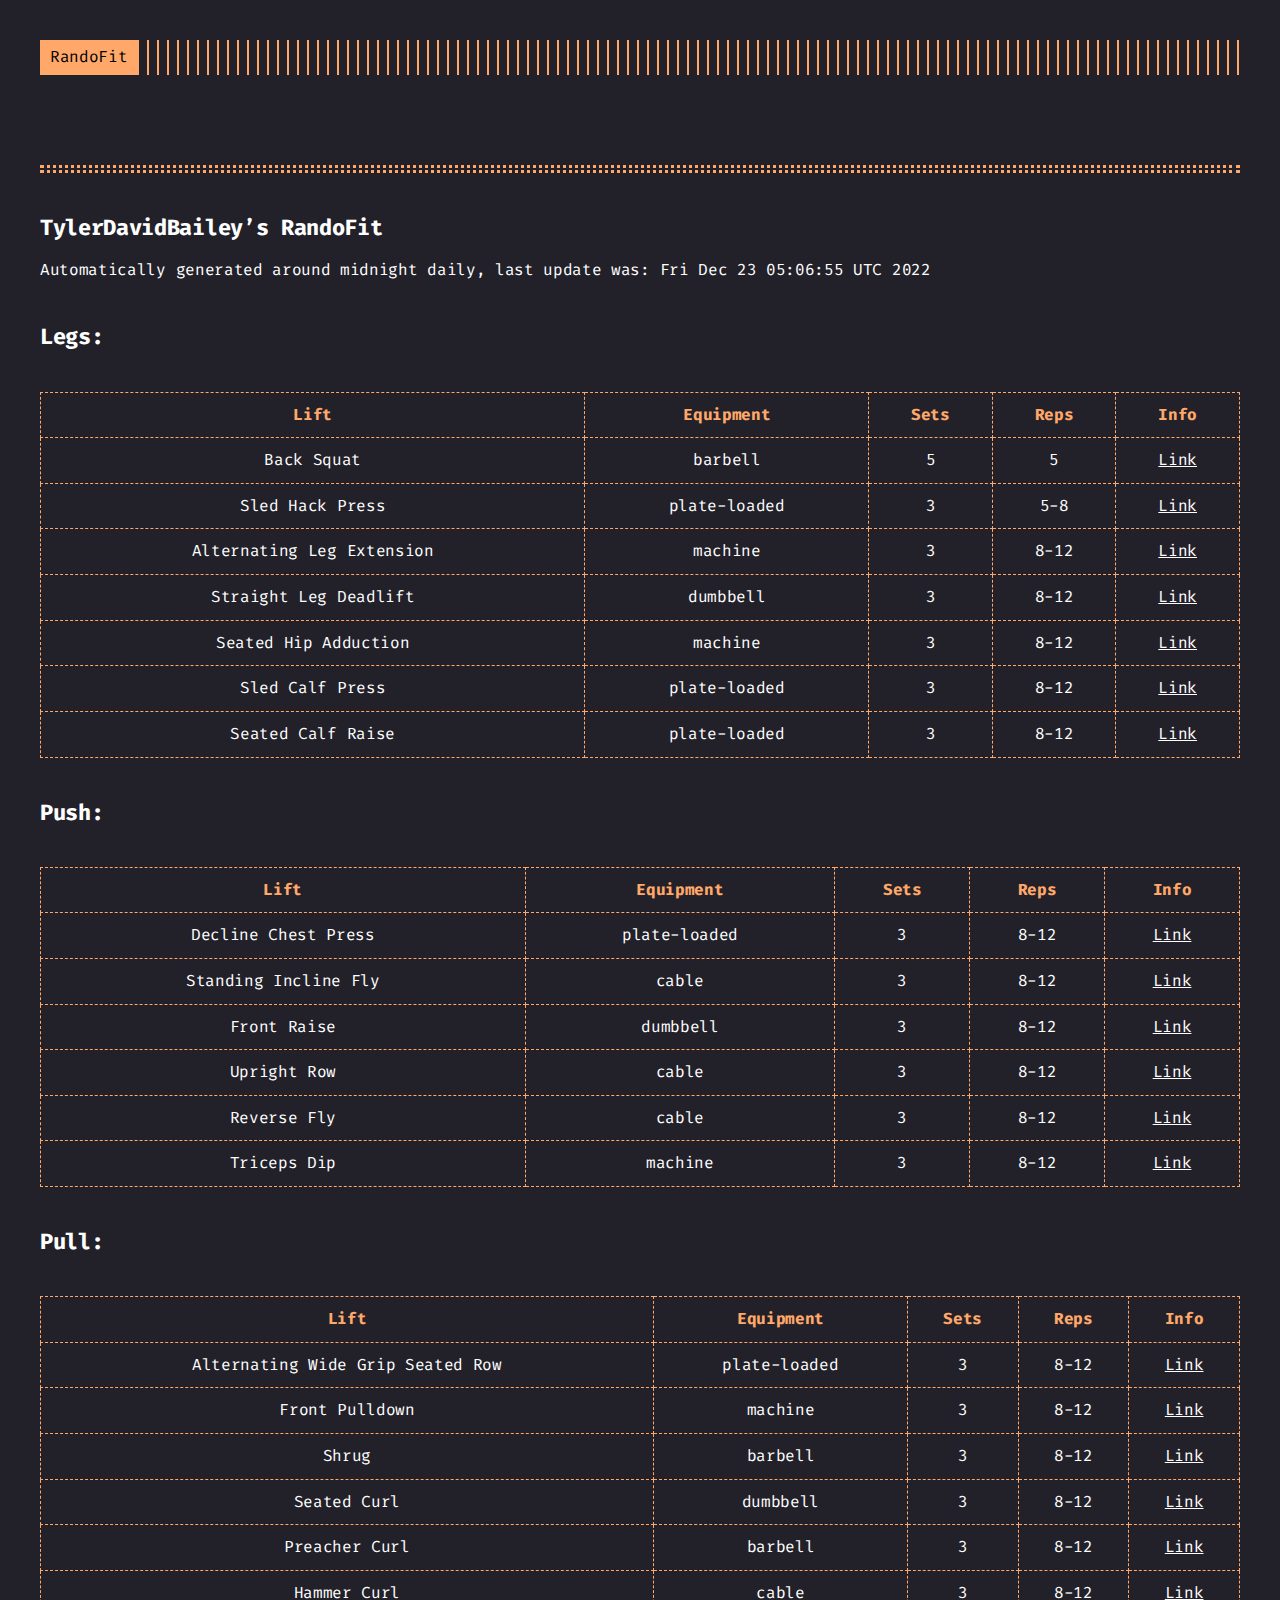
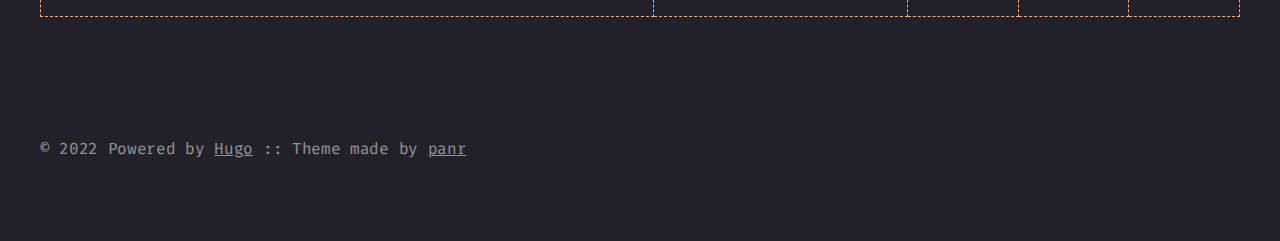
<file: index.html>
<!doctype html><html lang=en><head><title>::</title><meta charset=utf-8><meta name=viewport content="width=device-width,initial-scale=1"><meta name=description content="TylerDavidBailey&amp;rsquo;s RandoFit Automatically generated around midnight daily, last update was: Fri Dec 23 05:06:55 UTC 2022
Legs: Lift Equipment Sets Reps Info Back Squat barbell 5 5 Link Sled Hack Press plate-loaded 3 5-8 Link Alternating Leg Extension machine 3 8-12 Link Straight Leg Deadlift dumbbell 3 8-12 Link Seated Hip Adduction machine 3 8-12 Link Sled Calf Press plate-loaded 3 8-12 Link Seated Calf Raise plate-loaded 3 8-12 Link Push: Lift Equipment Sets Reps Info Decline Chest Press plate-loaded 3 8-12 Link Standing Incline Fly cable 3 8-12 Link Front Raise dumbbell 3 8-12 Link Upright Row cable 3 8-12 Link Reverse Fly cable 3 8-12 Link Triceps Dip machine 3 8-12 Link Pull: Lift Equipment Sets Reps Info Alternating Wide Grip Seated Row plate-loaded 3 8-12 Link Front Pulldown machine 3 8-12 Link Shrug barbell 3 8-12 Link Seated Curl dumbbell 3 8-12 Link Preacher Curl barbell 3 8-12 Link Hammer Curl cable 3 8-12 Link "><meta name=keywords content><meta name=robots content="noodp"><link rel=canonical href=./><link rel=stylesheet href=./style.css><link rel="shortcut icon" href=./img/theme-colors/red.png><link rel=apple-touch-icon href=./img/theme-colors/red.png><meta name=twitter:card content="summary"><meta property="og:locale" content="en"><meta property="og:type" content="article"><meta property="og:title" content><meta property="og:description" content="TylerDavidBailey&amp;rsquo;s RandoFit Automatically generated around midnight daily, last update was: Fri Dec 23 05:06:55 UTC 2022
Legs: Lift Equipment Sets Reps Info Back Squat barbell 5 5 Link Sled Hack Press plate-loaded 3 5-8 Link Alternating Leg Extension machine 3 8-12 Link Straight Leg Deadlift dumbbell 3 8-12 Link Seated Hip Adduction machine 3 8-12 Link Sled Calf Press plate-loaded 3 8-12 Link Seated Calf Raise plate-loaded 3 8-12 Link Push: Lift Equipment Sets Reps Info Decline Chest Press plate-loaded 3 8-12 Link Standing Incline Fly cable 3 8-12 Link Front Raise dumbbell 3 8-12 Link Upright Row cable 3 8-12 Link Reverse Fly cable 3 8-12 Link Triceps Dip machine 3 8-12 Link Pull: Lift Equipment Sets Reps Info Alternating Wide Grip Seated Row plate-loaded 3 8-12 Link Front Pulldown machine 3 8-12 Link Shrug barbell 3 8-12 Link Seated Curl dumbbell 3 8-12 Link Preacher Curl barbell 3 8-12 Link Hammer Curl cable 3 8-12 Link "><meta property="og:url" content="/"><meta property="og:site_name" content><meta property="og:image" content="/img/favicon/red.png"><meta property="og:image:width" content="1200"><meta property="og:image:height" content="627"></head><body class=red><div class="container full headings--one-size"><header class=header><div class=header__inner><div class=header__logo><a href=./><div class=logo>RandoFit</div></a></div></div></header><div class=content><article class=post><h1 class=post-title><a href=./></a></h1><div class=post-meta></div><div class=post-content><div><h1 id=tylerdavidbaileys-randofit>TylerDavidBailey&rsquo;s RandoFit<a href=#tylerdavidbaileys-randofit class=hanchor arialabel=Anchor>&#8983;</a></h1><p>Automatically generated around midnight daily, last update was: Fri Dec 23 05:06:55 UTC 2022</p><h2 id=legs>Legs:<a href=#legs class=hanchor arialabel=Anchor>&#8983;</a></h2><table><thead><tr><th style=text-align:center>Lift</th><th style=text-align:center>Equipment</th><th style=text-align:center>Sets</th><th style=text-align:center>Reps</th><th style=text-align:center>Info</th></tr></thead><tbody><tr><td style=text-align:center>Back Squat</td><td style=text-align:center>barbell</td><td style=text-align:center>5</td><td style=text-align:center>5</td><td style=text-align:center><a href=https://exrx.net/WeightExercises/Quadriceps/BBFullSquat>Link</a></td></tr><tr><td style=text-align:center>Sled Hack Press</td><td style=text-align:center>plate-loaded</td><td style=text-align:center>3</td><td style=text-align:center>5-8</td><td style=text-align:center><a href=https://exrx.net/WeightExercises/Quadriceps/SLHackPress>Link</a></td></tr><tr><td style=text-align:center>Alternating Leg Extension</td><td style=text-align:center>machine</td><td style=text-align:center>3</td><td style=text-align:center>8-12</td><td style=text-align:center><a href=https://exrx.net/WeightExercises/Quadriceps/LVAlternatingLegExtension>Link</a></td></tr><tr><td style=text-align:center>Straight Leg Deadlift</td><td style=text-align:center>dumbbell</td><td style=text-align:center>3</td><td style=text-align:center>8-12</td><td style=text-align:center><a href=https://exrx.net/WeightExercises/Hamstrings/DBStraightLegDeadlift>Link</a></td></tr><tr><td style=text-align:center>Seated Hip Adduction</td><td style=text-align:center>machine</td><td style=text-align:center>3</td><td style=text-align:center>8-12</td><td style=text-align:center><a href=https://exrx.net/WeightExercises/HipAdductors/LVSeatedHipAdduction>Link</a></td></tr><tr><td style=text-align:center>Sled Calf Press</td><td style=text-align:center>plate-loaded</td><td style=text-align:center>3</td><td style=text-align:center>8-12</td><td style=text-align:center><a href=https://exrx.net/WeightExercises/Gastrocnemius/SL45CalfPress>Link</a></td></tr><tr><td style=text-align:center>Seated Calf Raise</td><td style=text-align:center>plate-loaded</td><td style=text-align:center>3</td><td style=text-align:center>8-12</td><td style=text-align:center><a href=https://exrx.net/WeightExercises/Soleus/LVSeatedCalfRaiseH>Link</a></td></tr></tbody></table><h2 id=push>Push:<a href=#push class=hanchor arialabel=Anchor>&#8983;</a></h2><table><thead><tr><th style=text-align:center>Lift</th><th style=text-align:center>Equipment</th><th style=text-align:center>Sets</th><th style=text-align:center>Reps</th><th style=text-align:center>Info</th></tr></thead><tbody><tr><td style=text-align:center>Decline Chest Press</td><td style=text-align:center>plate-loaded</td><td style=text-align:center>3</td><td style=text-align:center>8-12</td><td style=text-align:center><a href=https://exrx.net/WeightExercises/PectoralSternal/LVDeclineChestPressH>Link</a></td></tr><tr><td style=text-align:center>Standing Incline Fly</td><td style=text-align:center>cable</td><td style=text-align:center>3</td><td style=text-align:center>8-12</td><td style=text-align:center><a href=https://exrx.net/WeightExercises/PectoralClavicular/CBStandingInclineFly>Link</a></td></tr><tr><td style=text-align:center>Front Raise</td><td style=text-align:center>dumbbell</td><td style=text-align:center>3</td><td style=text-align:center>8-12</td><td style=text-align:center><a href=https://exrx.net/WeightExercises/DeltoidAnterior/DBFrontRaise>Link</a></td></tr><tr><td style=text-align:center>Upright Row</td><td style=text-align:center>cable</td><td style=text-align:center>3</td><td style=text-align:center>8-12</td><td style=text-align:center><a href=https://exrx.net/WeightExercises/DeltoidLateral/CBUprightRow>Link</a></td></tr><tr><td style=text-align:center>Reverse Fly</td><td style=text-align:center>cable</td><td style=text-align:center>3</td><td style=text-align:center>8-12</td><td style=text-align:center><a href=https://exrx.net/WeightExercises/DeltoidPosterior/CBStandingReverseFly>Link</a></td></tr><tr><td style=text-align:center>Triceps Dip</td><td style=text-align:center>machine</td><td style=text-align:center>3</td><td style=text-align:center>8-12</td><td style=text-align:center><a href=https://exrx.net/WeightExercises/Triceps/LVTriDip>Link</a></td></tr></tbody></table><h2 id=pull>Pull:<a href=#pull class=hanchor arialabel=Anchor>&#8983;</a></h2><table><thead><tr><th style=text-align:center>Lift</th><th style=text-align:center>Equipment</th><th style=text-align:center>Sets</th><th style=text-align:center>Reps</th><th style=text-align:center>Info</th></tr></thead><tbody><tr><td style=text-align:center>Alternating Wide Grip Seated Row</td><td style=text-align:center>plate-loaded</td><td style=text-align:center>3</td><td style=text-align:center>8-12</td><td style=text-align:center><a href=https://exrx.net/WeightExercises/BackGeneral/LVAlternatingWideGripSeatedRow>Link</a></td></tr><tr><td style=text-align:center>Front Pulldown</td><td style=text-align:center>machine</td><td style=text-align:center>3</td><td style=text-align:center>8-12</td><td style=text-align:center><a href=https://exrx.net/WeightExercises/LatissimusDorsi/LVFrontPulldown>Link</a></td></tr><tr><td style=text-align:center>Shrug</td><td style=text-align:center>barbell</td><td style=text-align:center>3</td><td style=text-align:center>8-12</td><td style=text-align:center><a href=https://exrx.net/WeightExercises/TrapeziusUpper/BBShrug>Link</a></td></tr><tr><td style=text-align:center>Seated Curl</td><td style=text-align:center>dumbbell</td><td style=text-align:center>3</td><td style=text-align:center>8-12</td><td style=text-align:center><a href=https://exrx.net/WeightExercises/Biceps/DBSeatedCurl>Link</a></td></tr><tr><td style=text-align:center>Preacher Curl</td><td style=text-align:center>barbell</td><td style=text-align:center>3</td><td style=text-align:center>8-12</td><td style=text-align:center><a href=https://exrx.net/WeightExercises/Brachialis/BBPreacherCurl>Link</a></td></tr><tr><td style=text-align:center>Hammer Curl</td><td style=text-align:center>cable</td><td style=text-align:center>3</td><td style=text-align:center>8-12</td><td style=text-align:center><a href=https://exrx.net/WeightExercises/Brachioradialis/CBHammerCurl>Link</a></td></tr></tbody></table></div></div></article></div><footer class=footer><div class=footer__inner><div class=copyright><span>© 2022 Powered by <a href=http://gohugo.io>Hugo</a></span>
<span>:: Theme made by <a href=https://twitter.com/panr>panr</a></span></div></div></footer><script type=text/javascript src=./bundle.min.js></script></div></body></html>
</file>
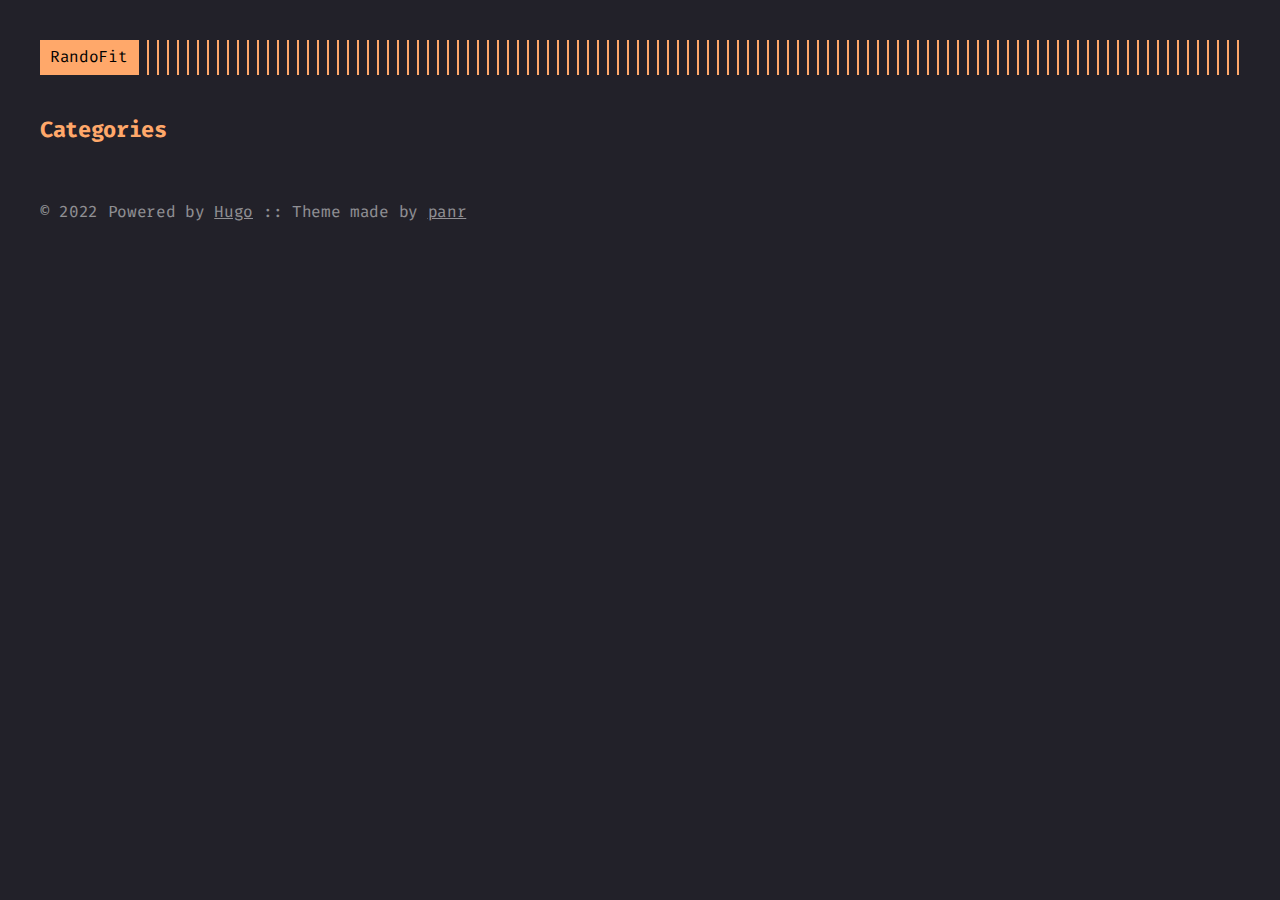
<file: categories/index.html>
<!doctype html><html lang=en><head><title>Categories ::</title><meta charset=utf-8><meta name=viewport content="width=device-width,initial-scale=1"><meta name=description content><meta name=keywords content><meta name=robots content="noodp"><link rel=canonical href=../categories/><link rel=stylesheet href=../style.css><link rel="shortcut icon" href=../img/theme-colors/red.png><link rel=apple-touch-icon href=../img/theme-colors/red.png><meta name=twitter:card content="summary"><meta property="og:locale" content="en"><meta property="og:type" content="website"><meta property="og:title" content="Categories"><meta property="og:description" content><meta property="og:url" content="/categories/"><meta property="og:site_name" content><meta property="og:image" content="/img/favicon/red.png"><meta property="og:image:width" content="1200"><meta property="og:image:height" content="627"><link href=../categories/index.xml rel=alternate type=application/rss+xml title></head><body class=red><div class="container full headings--one-size"><header class=header><div class=header__inner><div class=header__logo><a href=../><div class=logo>RandoFit</div></a></div></div></header><div class=content><div class=terms><h1>Categories</h1><ul></ul></div></div><footer class=footer><div class=footer__inner><div class=copyright><span>© 2022 Powered by <a href=http://gohugo.io>Hugo</a></span>
<span>:: Theme made by <a href=https://twitter.com/panr>panr</a></span></div></div></footer><script type=text/javascript src=../bundle.min.js></script></div></body></html>
</file>
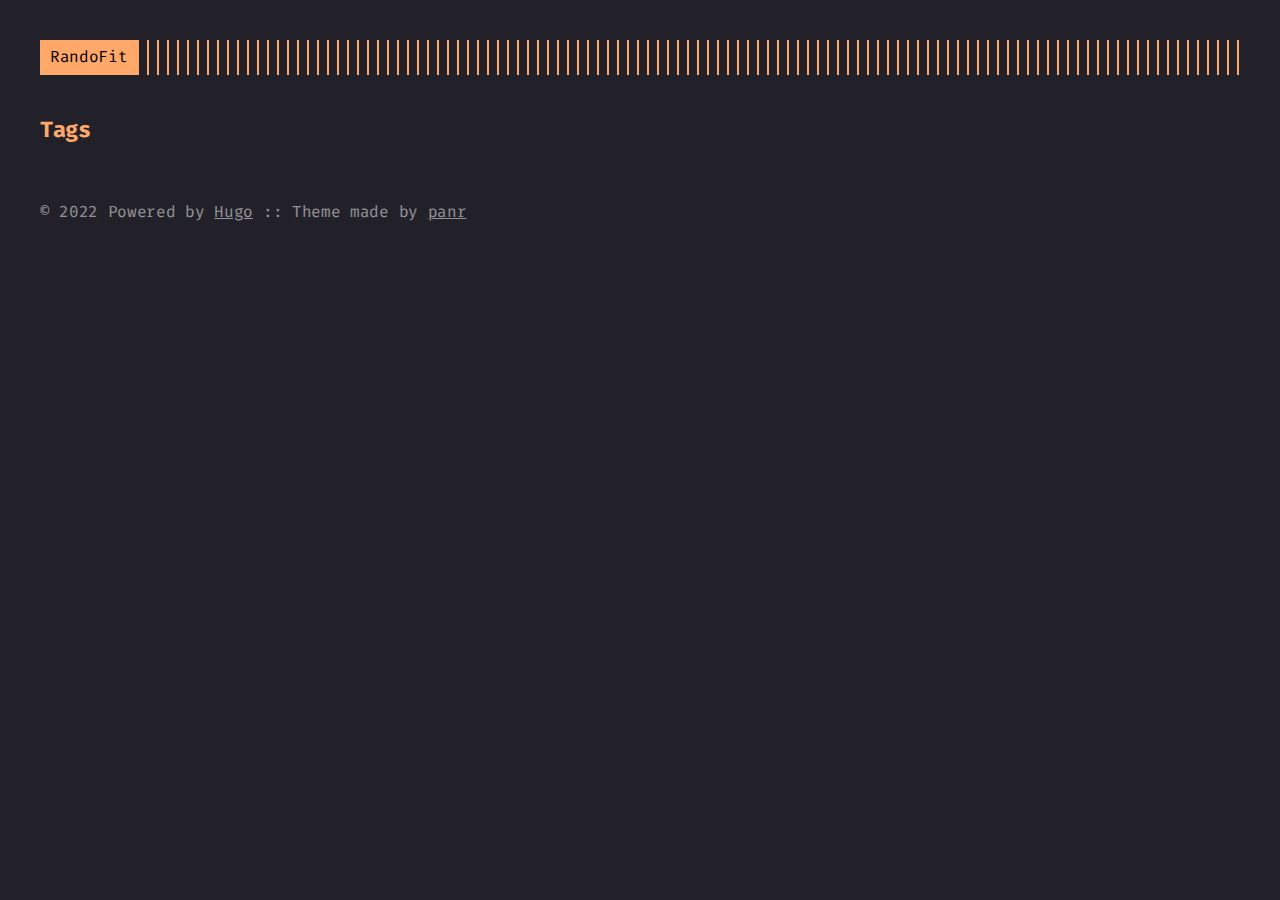
<file: tags/index.html>
<!doctype html><html lang=en><head><title>Tags ::</title><meta charset=utf-8><meta name=viewport content="width=device-width,initial-scale=1"><meta name=description content><meta name=keywords content><meta name=robots content="noodp"><link rel=canonical href=../tags/><link rel=stylesheet href=../style.css><link rel="shortcut icon" href=../img/theme-colors/red.png><link rel=apple-touch-icon href=../img/theme-colors/red.png><meta name=twitter:card content="summary"><meta property="og:locale" content="en"><meta property="og:type" content="website"><meta property="og:title" content="Tags"><meta property="og:description" content><meta property="og:url" content="/tags/"><meta property="og:site_name" content><meta property="og:image" content="/img/favicon/red.png"><meta property="og:image:width" content="1200"><meta property="og:image:height" content="627"><link href=../tags/index.xml rel=alternate type=application/rss+xml title></head><body class=red><div class="container full headings--one-size"><header class=header><div class=header__inner><div class=header__logo><a href=../><div class=logo>RandoFit</div></a></div></div></header><div class=content><div class=terms><h1>Tags</h1><ul></ul></div></div><footer class=footer><div class=footer__inner><div class=copyright><span>© 2022 Powered by <a href=http://gohugo.io>Hugo</a></span>
<span>:: Theme made by <a href=https://twitter.com/panr>panr</a></span></div></div></footer><script type=text/javascript src=../bundle.min.js></script></div></body></html>
</file>
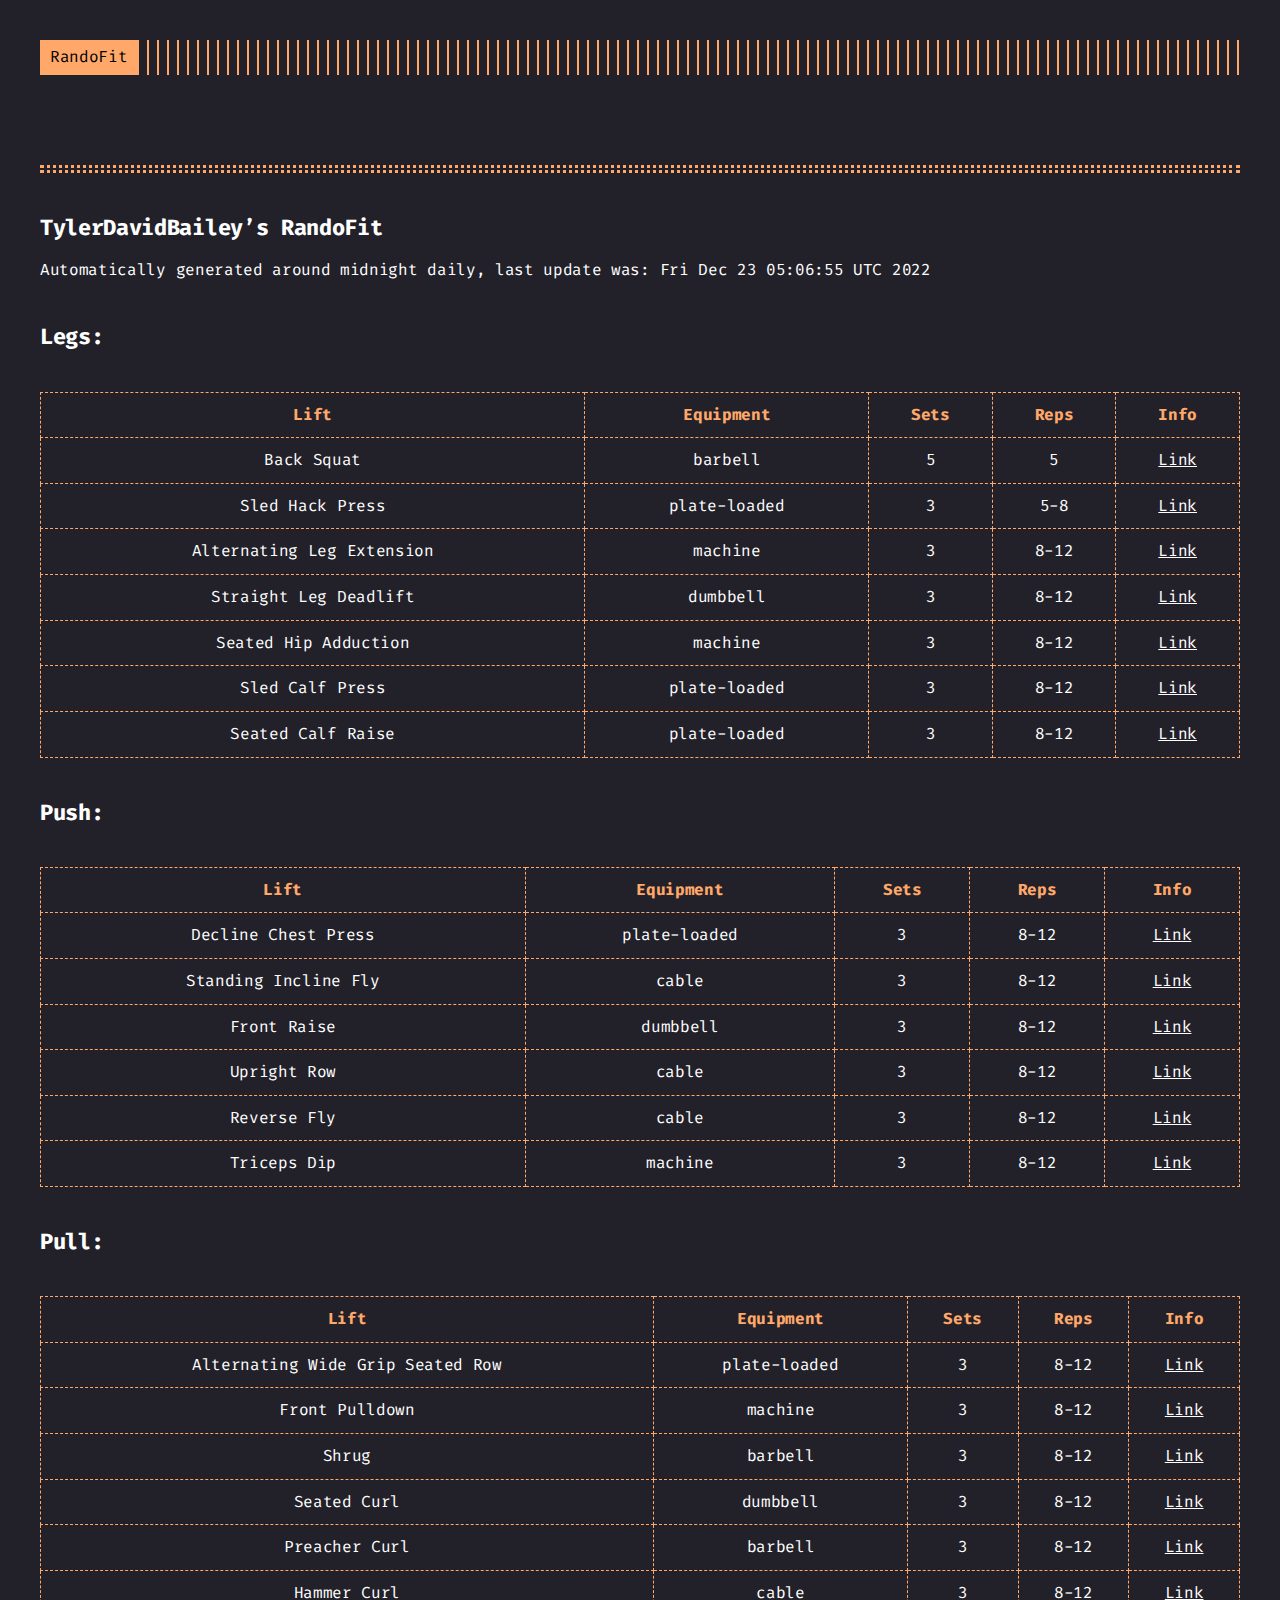
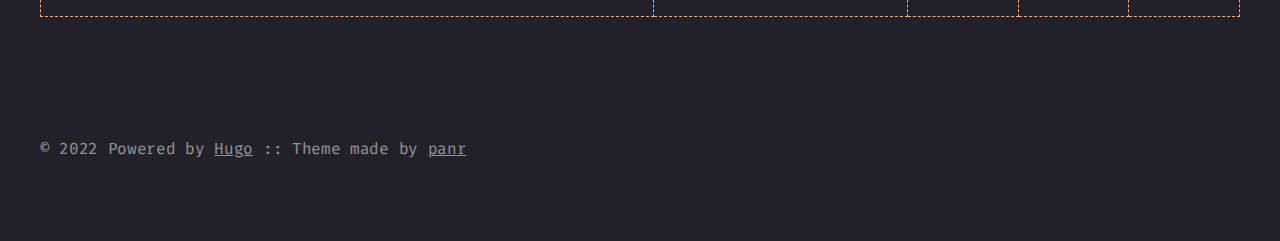
<file: page/1/index.html>
<!doctype html><html lang=en-us><head><title>/</title><link rel=canonical href=../../><meta name=robots content="noindex"><meta charset=utf-8><meta http-equiv=refresh content="0; url=../../"></head></html>
</file>
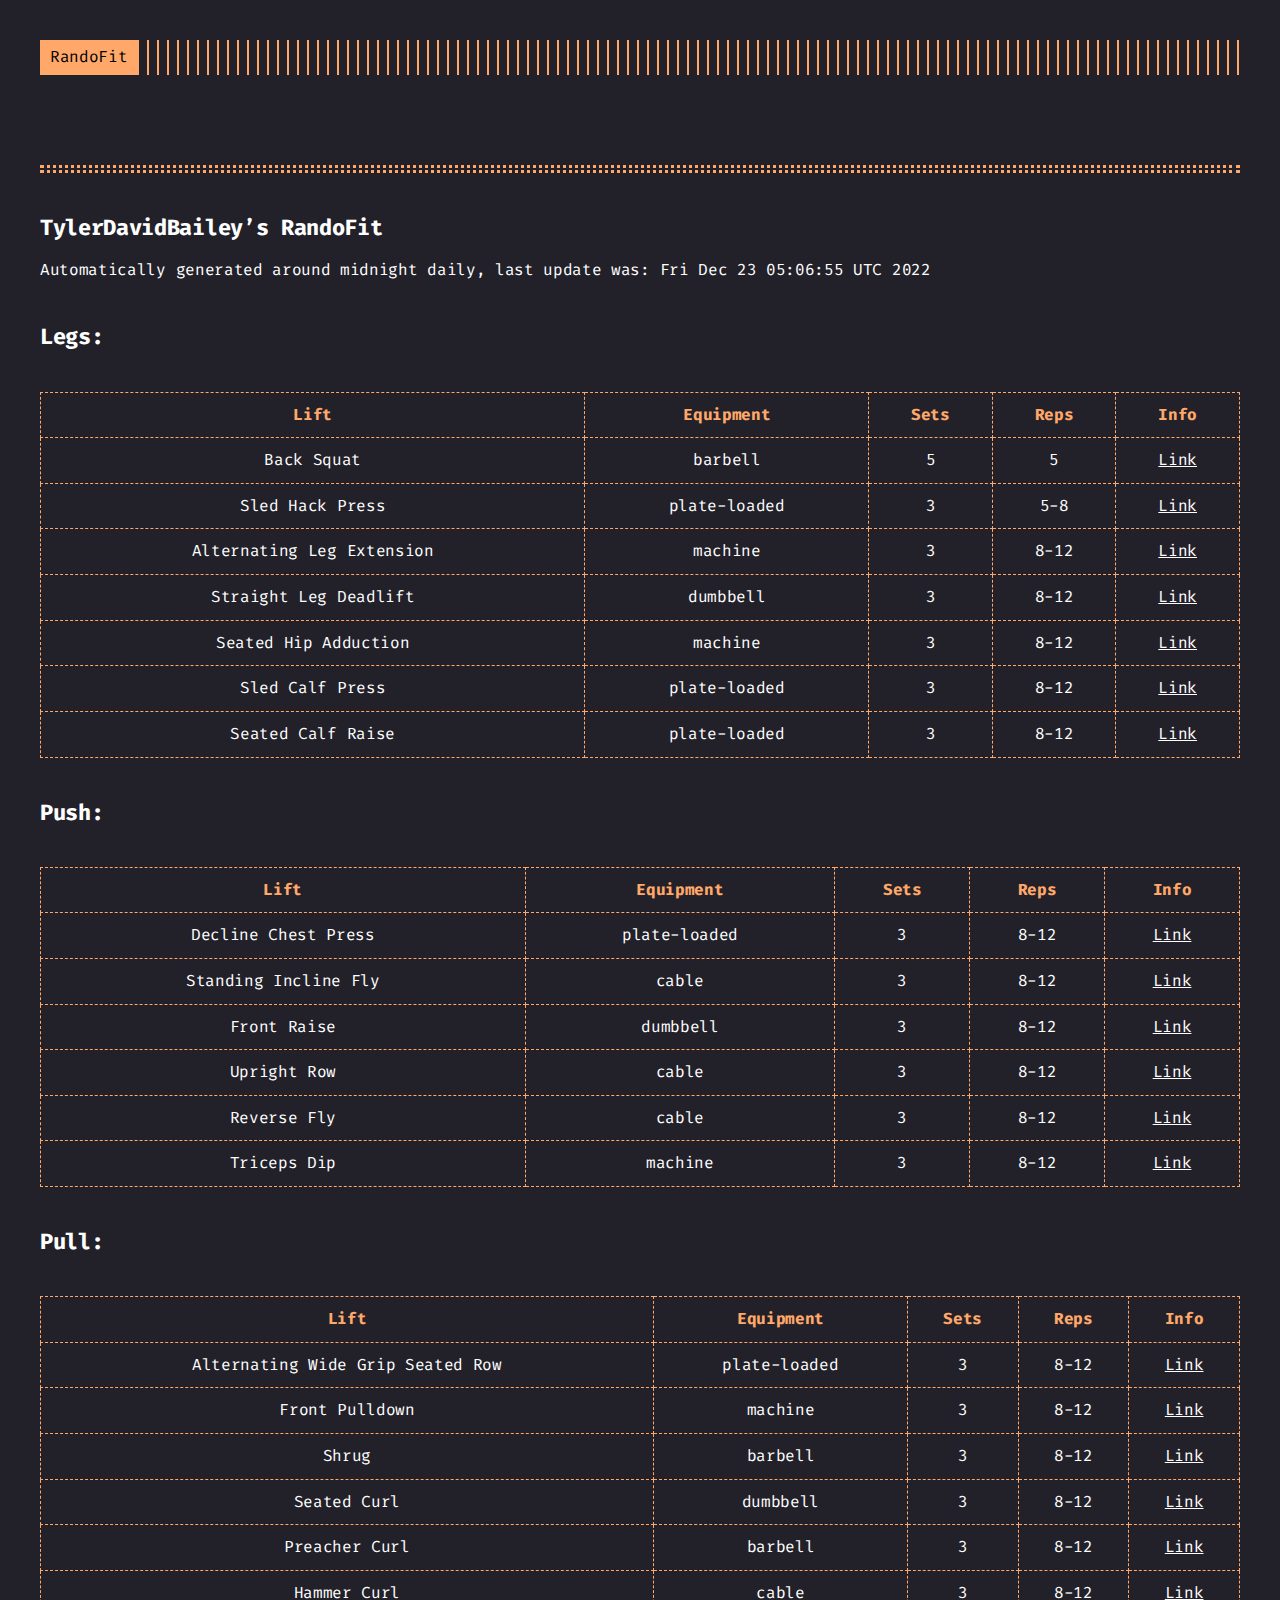
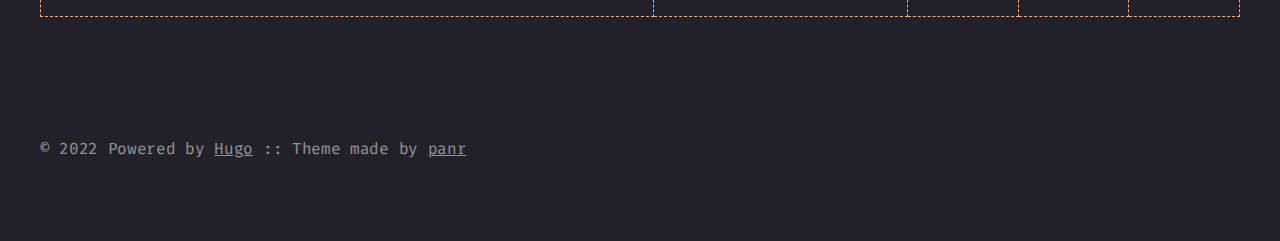
<file: page/1.html>
<!DOCTYPE html>
<html lang="en-us">
  <head>
    <title>/</title>
    <link rel="canonical" href="../">
    <meta name="robots" content="noindex">
    <meta charset="utf-8">
    <meta http-equiv="refresh" content="0; url=../">
  </head>
</html>
</file>
